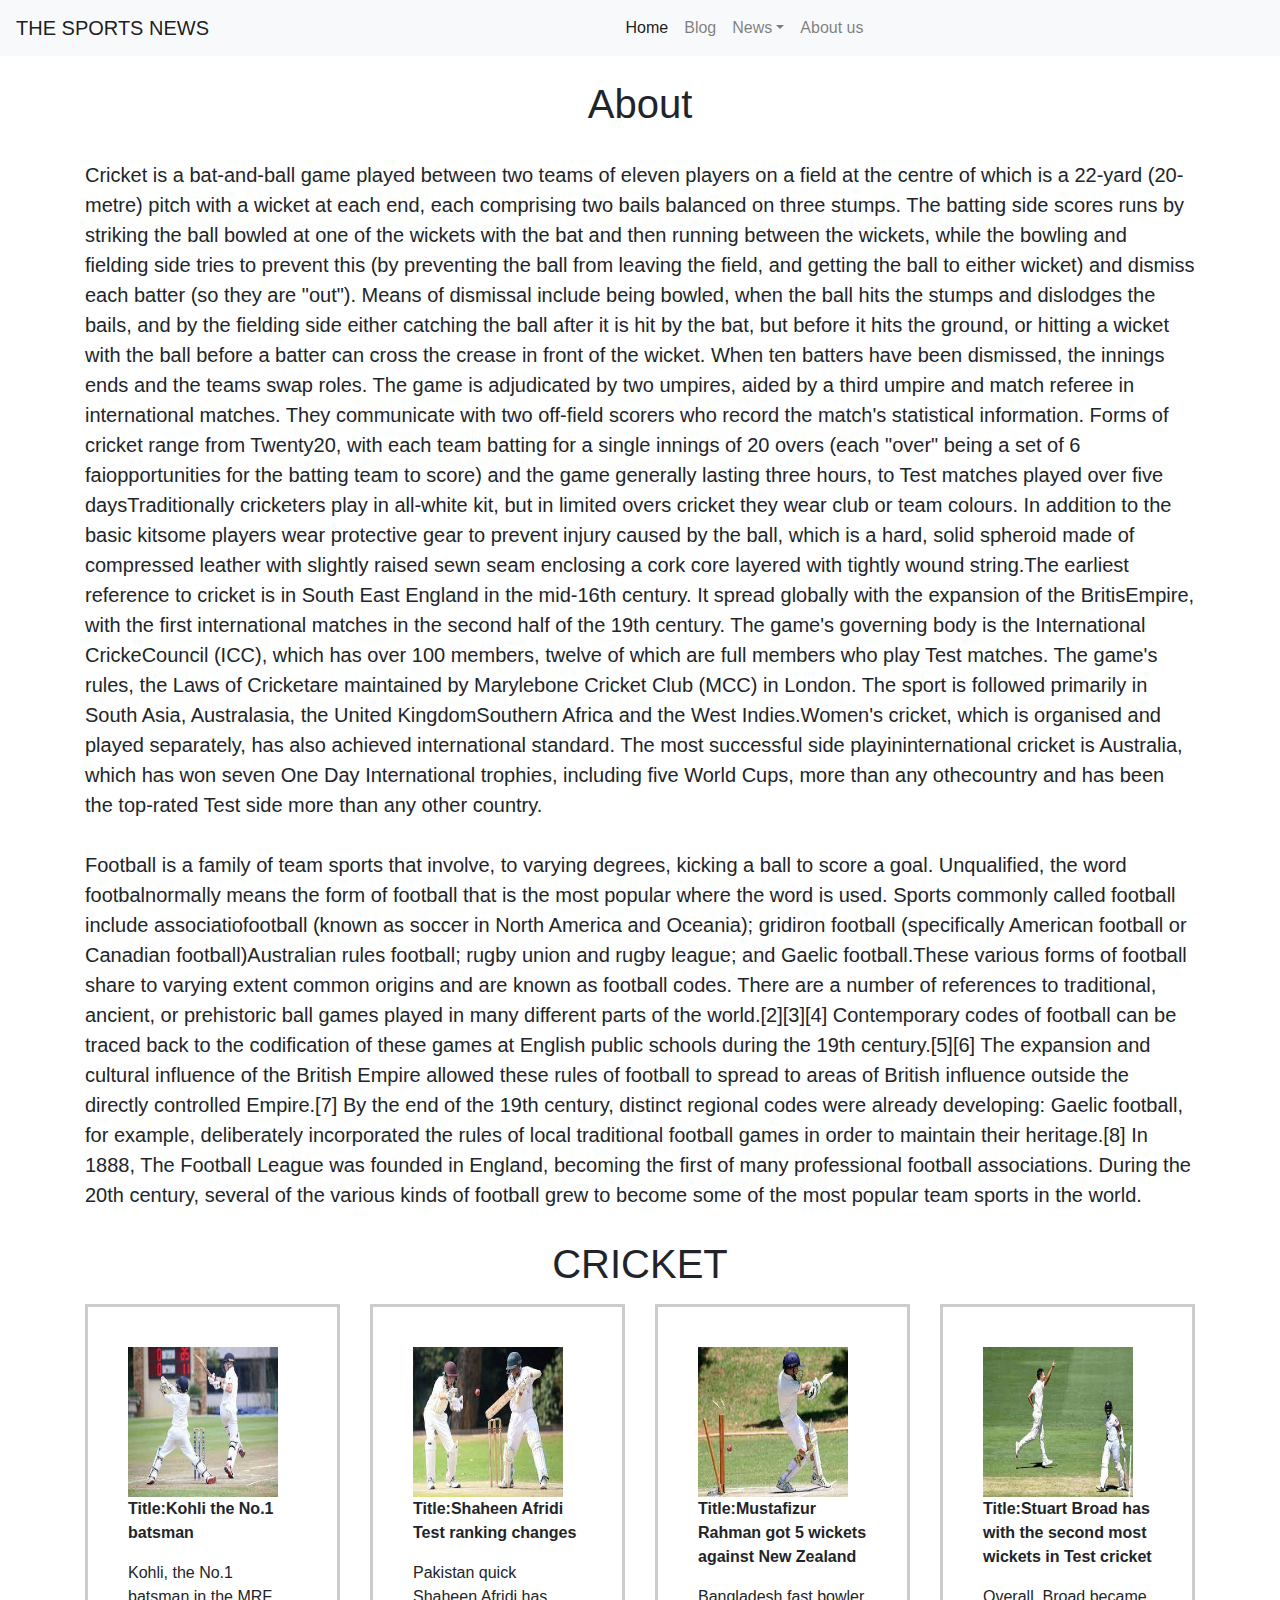
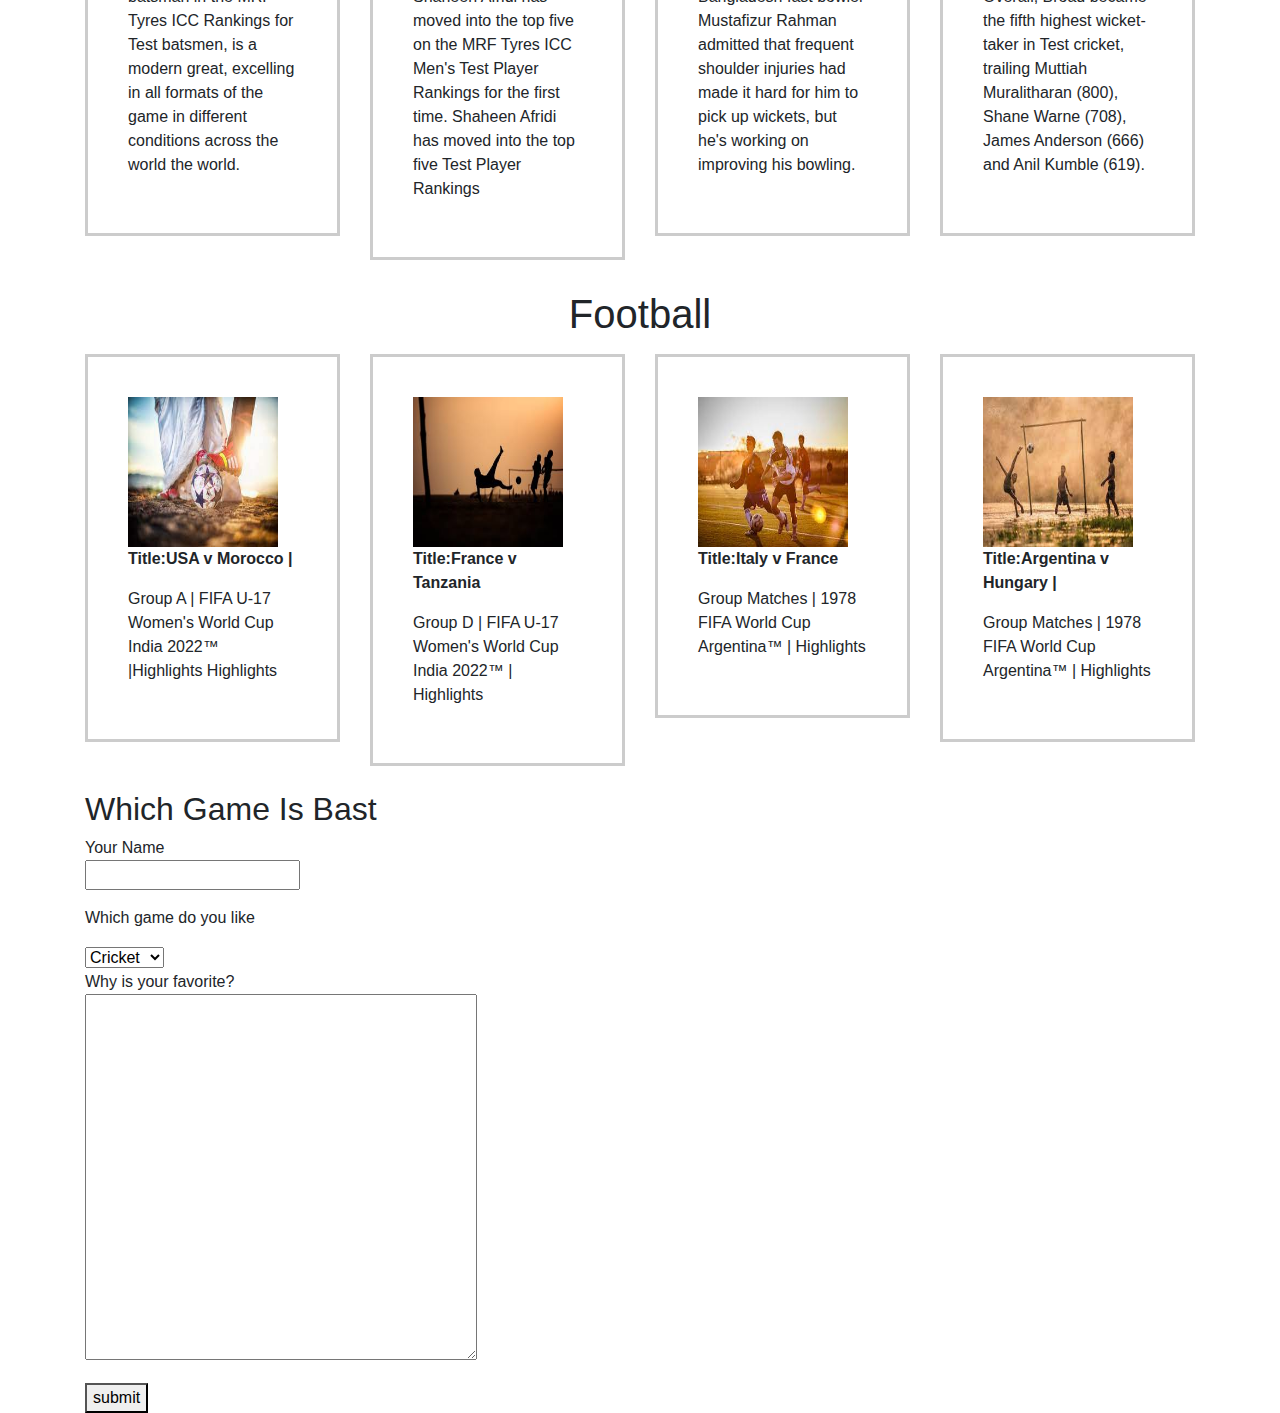
<file: index.html>
<!doctype html>
<html lang="en">
  <head>
    <title>THE SPORTS NEWS</title>
    <link rel="stylesheet" href="asset/style.css">
    <!-- Required meta tags -->
    <meta charset="utf-8">
    <meta name="viewport" content="width=device-width, initial-scale=1, shrink-to-fit=no">

    <!-- Bootstrap CSS -->
    <link rel="stylesheet" href="https://stackpath.bootstrapcdn.com/bootstrap/4.3.1/css/bootstrap.min.css" integrity="sha384-ggOyR0iXCbMQv3Xipma34MD+dH/1fQ784/j6cY/iJTQUOhcWr7x9JvoRxT2MZw1T" crossorigin="anonymous">
  </head>
  <body>
<!-- navbar -->
    <nav class="navbar navbar-expand-sm navbar-light bg-light">
        <a class="navbar-brand" href="#">THE SPORTS NEWS</a>
        <button class="navbar-toggler d-lg-none" type="button" data-toggle="collapse" data-target="#collapsibleNavId" aria-controls="collapsibleNavId"
            aria-expanded="false" aria-label="Toggle navigation">
            <span class="navbar-toggler-icon"></span>
        </button>
        <div class="collapse navbar-collapse" id="collapsibleNavId">
            <ul class="navbar-nav mx-auto mt-2 mt-lg-0">
                <li class="nav-item active">
                    <a class="nav-link" href="">Home <span class="sr-only">(current)</span></a>
                </li>
                <li class="nav-item">
                    <a class="nav-link" href="/blog.html">Blog</a>
                </li>
                <li class="nav-item dropdown">
                    <a class="nav-link dropdown-toggle" href="#" id="dropdownId" data-toggle="dropdown" aria-haspopup="true" aria-expanded="false">News</a>
                    <div class="dropdown-menu" aria-labelledby="dropdownId">
                        <a class="dropdown-item" href="https://www.qatar2022.qa/book/en/apartments-villas">Fifa would cup 2022</a>
                
                        <a class="dropdown-item" href="https://www.icc-cricket.com/media-releases/2858445">Media Release</a>
                        <a class="dropdown-item" href="https://www.cricbuzz.com/">cricbuzz</a>
                        <a class="dropdown-item" href=https://en.wikipedia.org/wiki/2023_Men%27s_FIH_Hockey_World_Cup>2023 Men's FIH Hockey World Cup</a>
                        
                    
                    </div>
                </li>
                <li class="nav-item">
                    <a class="nav-link" href="https://about.html">About us</a>
                </li>
            </ul>
            <!-- <form class="form-inline my-2 my-lg-0">
                <input class="form-control mr-sm-2" type="text" placeholder="Search">
                <button class="btn btn-outline-success my-2 my-sm-0" type="submit">Search</button>
            </form> -->
        </div>
      </nav>
<!-- navbar end -->


<div class="sifat">

</div>




      
    <!-- Optional JavaScript -->
    <!-- jQuery first, then Popper.js, then Bootstrap JS -->
    <script src="https://code.jquery.com/jquery-3.3.1.slim.min.js" integrity="sha384-q8i/X+965DzO0rT7abK41JStQIAqVgRVzpbzo5smXKp4YfRvH+8abtTE1Pi6jizo" crossorigin="anonymous"></script>
    <script src="https://cdnjs.cloudflare.com/ajax/libs/popper.js/1.14.7/umd/popper.min.js" integrity="sha384-UO2eT0CpHqdSJQ6hJty5KVphtPhzWj9WO1clHTMGa3JDZwrnQq4sF86dIHNDz0W1" crossorigin="anonymous"></script>
    <script src="https://stackpath.bootstrapcdn.com/bootstrap/4.3.1/js/bootstrap.min.js" integrity="sha384-JjSmVgyd0p3pXB1rRibZUAYoIIy6OrQ6VrjIEaFf/nJGzIxFDsf4x0xIM+B07jRM" crossorigin="anonymous"></script>
<div class="main">
    <div class="container">
        <div class="row">
            <div class="col-lg-12"><br>
                <h1>About</h1> <br>
                           
<div class="cricket">Cricket is a bat-and-ball game played between two teams of eleven players on a field at the centre of which is a 22-yard (20-metre) pitch with a wicket at each end, each comprising two bails balanced on three stumps. The batting side scores runs by striking the ball bowled at one of the wickets with the bat and then running between the wickets, while the bowling and fielding side tries to prevent this (by preventing the ball from leaving the field, and getting the ball to either wicket) and dismiss each batter (so they are "out"). Means of dismissal include being bowled, when the ball hits the stumps and dislodges the bails, and by the fielding side either catching the ball after it is hit by the bat, but before it hits the ground, or hitting a wicket with the ball before a batter can cross the crease in front of the wicket. When ten batters have been dismissed, the innings ends and the teams swap roles. The game is adjudicated by two umpires, aided by a third umpire and match referee in international matches. They communicate with two off-field scorers who record the match's statistical information.
Forms of cricket range from Twenty20, with each team batting for a single innings of 20 overs (each "over" being a set of 6 faiopportunities for the batting team to score) and the game generally lasting three hours, to Test matches played over five daysTraditionally cricketers play in all-white kit, but in limited overs cricket they wear club or team colours. In addition to the basic kitsome players wear protective gear to prevent injury caused by the ball, which is a hard, solid spheroid made of compressed leather with slightly raised sewn seam enclosing a cork core layered with tightly wound string.The earliest reference to cricket is in South East England in the mid-16th century. It spread globally with the expansion of the BritisEmpire, with the first international matches in the second half of the 19th century. The game's governing body is the International CrickeCouncil (ICC), which has over 100 members, twelve of which are full members who play Test matches. The game's rules, the Laws of Cricketare maintained by Marylebone Cricket Club (MCC) in London. The sport is followed primarily in South Asia, Australasia, the United KingdomSouthern Africa and the West Indies.Women's cricket, which is organised and played separately, has also achieved international standard. The most successful side playininternational cricket is Australia, which has won seven One Day International trophies, including five World Cups, more than any othecountry and has been the top-rated Test side more than any other country. <br><br>Football is a family of team sports that involve, to varying degrees, kicking a ball to score a goal. Unqualified, the word footbalnormally means the form of football that is the most popular where the word is used. Sports commonly called football include associatiofootball (known as soccer in North America and Oceania); gridiron football (specifically American football or Canadian football)Australian rules football; rugby union and rugby league; and Gaelic football.These various forms of football share to varying extent common origins and are known as football codes.

There are a number of references to traditional, ancient, or prehistoric ball games played in many different parts of the world.[2][3][4] Contemporary codes of football can be traced back to the codification of these games at English public schools during the 19th century.[5][6] The expansion and cultural influence of the British Empire allowed these rules of football to spread to areas of British influence outside the directly controlled Empire.[7] By the end of the 19th century, distinct regional codes were already developing: Gaelic football, for example, deliberately incorporated the rules of local traditional football games in order to maintain their heritage.[8] In 1888, The Football League was founded in England, becoming the first of many professional football associations. During the 20th century, several of the various kinds of football grew to become some of the most popular team sports in the world.
</div>
            </div>
        </div>
    </div>
</div>
<!-- cricket -->
<div class="headw">
    <h1 style="text-align: center; padding-top: 30px;">CRICKET</h1>
    <div class="mydd">
        <p class="moon"></p>
    </div>
</div>

<div class="colam">
    <div class="container">
        <div class="row">
            <div class="col-lg-3">
                <div class="all">
                    <div class="image">
                        <a href="https://www.youtube.com/watch?v=o6-6WWUfY8U"> <img src="/asset/img/image1.jpg" alt="" width="150px" height="150px"></a>
                    </div>
                    <div class="ink">
                        <p><b>Title:Kohli the No.1 batsman </b></p>
                        <p>Kohli, the No.1 batsman in the MRF Tyres ICC Rankings for Test batsmen, is a modern great, excelling in all formats of the game in different conditions across the world the world.</p>
                    </div>
                </div>


            </div>


            <div class="col-lg-3">
                <div class="all">
                    <div class="image">
                        <a href="https://www.youtube.com/watch?v=9fAYAiU6ijk"><img src="asset/img/image2.jpg" alt="" width="150px" height="150px"></a>
                    </div>
                    <div class="ink">
                        <p><b>Title:Shaheen Afridi Test ranking changes </b></p>
                        <p>Pakistan quick Shaheen Afridi has moved into the top five on the MRF Tyres ICC Men's Test Player Rankings for the first time. Shaheen Afridi has moved into the top five Test Player Rankings</p>
                    </div>
                </div>


            </div>

            <div class="col-lg-3">
                <div class="all">
                    <div class="image">
                        <a href="https://www.youtube.com/watch?v=eIDe5uOAZlE"> <img src="/asset/img/image3.jpg" alt="" width="150px" height="150px"></a>
                    </div>
                    <div class="ink">
                        <p><b>Title:Mustafizur Rahman got 5 wickets against New Zealand</b></p>
                        <p>Bangladesh fast bowler Mustafizur Rahman admitted that frequent shoulder injuries had made it hard for him to pick up wickets, but he's working on improving his bowling.</p>
                    </div>
                </div>


            </div>

            <div class="col-lg-3">
                <div class="all">
                    <div class="image">
                        <a href="https://www.youtube.com/watch?v=fY0Ym30X5GU"> <img src="/asset/img/image4.jpg" alt="" width="150px" height="150px"></a>
                    </div>
                    <div class="ink">
                        <p><b>Title:Stuart Broad has  with the second most wickets in Test cricket </b></p>
                        <p>Overall, Broad became the fifth highest wicket-taker in Test cricket, trailing Muttiah Muralitharan (800), Shane Warne (708), James Anderson (666) and Anil Kumble (619). </p>
                    </div>
                </div>


            </div>
        </div>
    </div>
</div>
<!-- cricket end-->


<!-- football -->
   

<div class="headw">
    <h1 style="text-align: center; padding-top: 30px;">Football</h1>
    <div class="mydd">
        <p class="moon"></p>
    </div>
</div>

<div class="main1">
    <div class="container">
        <div class="row">
            <div class="col-lg-3">
                <div class="all">
                    <div class="image">
                        <a href="https://www.fifa.com/fifaplus/en/watch/5eqzhgPUi4gPtWPT1TKB8E"> <img src="/asset/img/image5.jpg" alt="" width="150px" height="150px"></a>
                    </div>
                    <div class="ink">
                        <p><b>Title:USA v Morocco | </b></p>
                        <p>Group A | FIFA U-17 Women's World Cup India 2022™ |Highlights  Highlights   </p>
                    </div>
                </div>


            </div>


            <div class="col-lg-3">
                <div class="all">
                    <div class="image">
                        <a href="https://www.fifa.com/fifaplus/en/watch/PiEHkJCjEi3RvLZajsL4h"> <img src="/asset/img/image6.jpg" alt="" width="150px" height="150px"></a>
                    </div>
                    <div class="ink">
                        <p><b>Title:France v Tanzania </b></p>
                        <p>Group D | FIFA U-17 Women's World Cup India 2022™ | Highlights
                        </p>
                    </div>
                </div>


            </div>

            <div class="col-lg-3">
                <div class="all">
                    <div class="image">
                        <a href="https://www.fifa.com/fifaplus/en/watch/Y6JeooxtGIDBRtv8QubKD"><img src="/asset/img/image7.jpg" alt="" width="150px" height="150px"></a>
                    </div>
                    <div class="ink">
                        <p><b>Title:Italy v France</b></p>
                        <p>Group Matches | 1978 FIFA World Cup Argentina™ | Highlights</p>
                    </div>
                </div>


            </div>

            <div class="col-lg-3">
                <div class="all">
                    <div class="image">
                        <a href="https://www.fifa.com/fifaplus/en/watch/6NTAi3CTlKC37lkkbEVzQk"><img src="/asset/img/image8.jpg" alt="" width="150px" height="150px"></a>
                    </div>
                    <div class="ink">
                        <p><b>Title:Argentina v Hungary |</b></p>
                        <p>Group Matches | 1978 FIFA World Cup Argentina™ | Highlights </p>
                    </div>
                </div>


            </div>
        </div>
    </div>
</div>
<br>
<!-- football end-->




</div>
<!-- voting from-->
<div class="voting">
    <div class="container">
        <div class="row">
            <div class="col-lg-12">
                <div id="voting-from">
                    <h2>Which Game Is Bast</h2>
                    <from>
                    <p>Your Name<br><input type="text" name="name" /></p>
                    <p>Which game do you like</p>
                    <select name="muy-favorite">
                    <option value="cricket">Cricket</option>
                    <option value="Football">Football</option>  
                    </select> 
                    <p>Why is your favorite?<br><textarea name="why-favorite" id="" cols="40" rows="15"></textarea></p> 
                  <button type="submit">submit</button>
                    </from>
                  </div>
            </div>
        </div>
    </div>
</div>
<!-- voting from end -->


  </body>
</html>
</file>
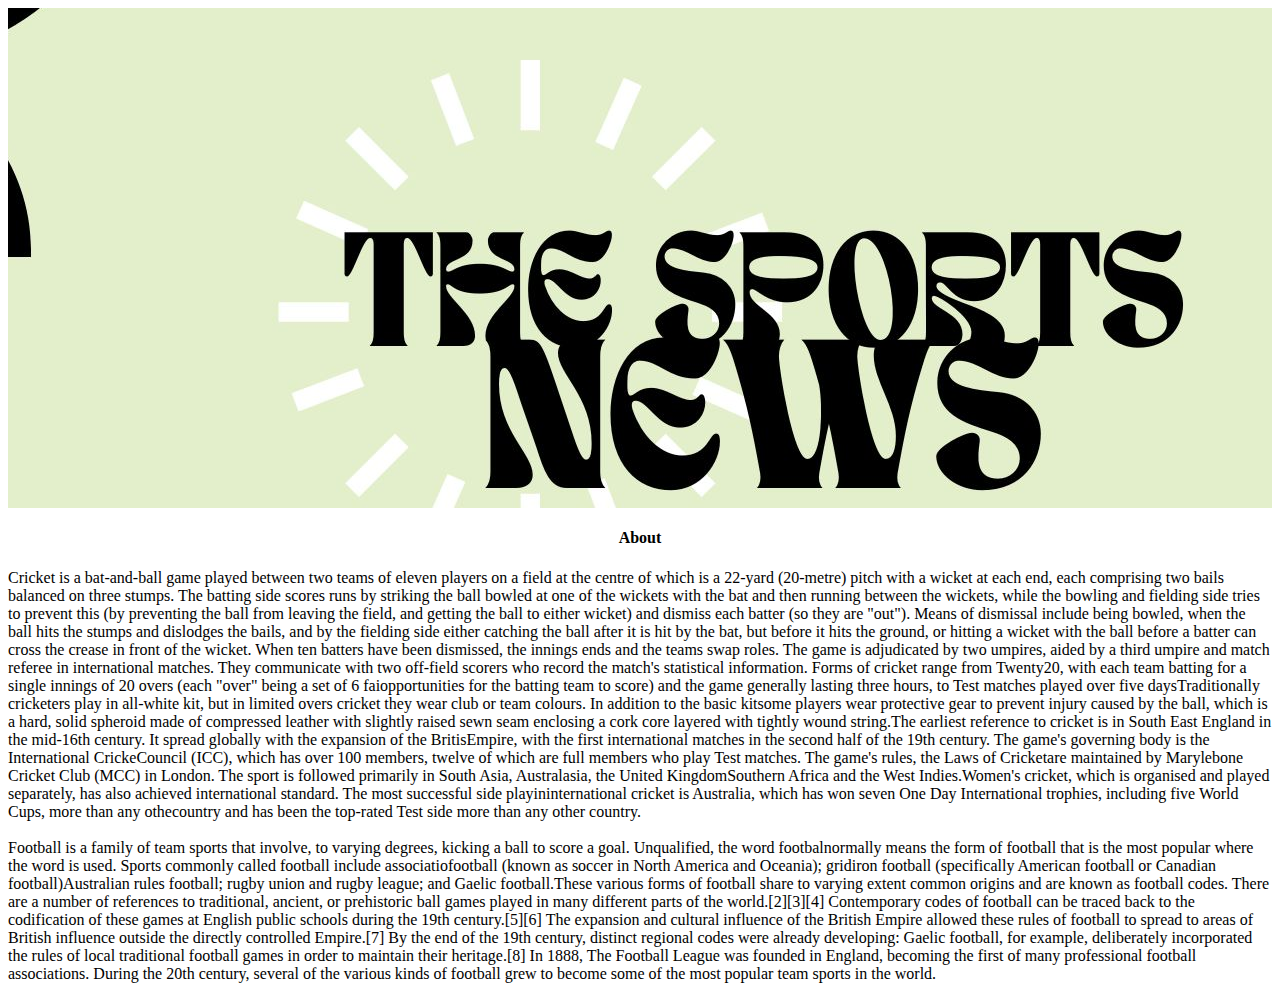
<file: about.html>
<!DOCTYPE html>
<html lang="en">
<head>
    <meta charset="UTF-8">
    <meta http-equiv="X-UA-Compatible" content="IE=edge">
    <meta name="viewport" content="width=device-width, initial-scale=1.0">
    <title>about</title>
    <link rel="stylesheet" href="/asset/style.css">
    
</head>
<body>
    <div class="about">

    </div>
   <h4>About</h4>
   <p>Cricket is a bat-and-ball game played between two teams of eleven players on a field at the centre of which is a 22-yard (20-metre) pitch with a wicket at each end, each comprising two bails balanced on three stumps. The batting side scores runs by striking the ball bowled at one of the wickets with the bat and then running between the wickets, while the bowling and fielding side tries to prevent this (by preventing the ball from leaving the field, and getting the ball to either wicket) and dismiss each batter (so they are "out"). Means of dismissal include being bowled, when the ball hits the stumps and dislodges the bails, and by the fielding side either catching the ball after it is hit by the bat, but before it hits the ground, or hitting a wicket with the ball before a batter can cross the crease in front of the wicket. When ten batters have been dismissed, the innings ends and the teams swap roles. The game is adjudicated by two umpires, aided by a third umpire and match referee in international matches. They communicate with two off-field scorers who record the match's statistical information.
    Forms of cricket range from Twenty20, with each team batting for a single innings of 20 overs (each "over" being a set of 6 faiopportunities for the batting team to score) and the game generally lasting three hours, to Test matches played over five daysTraditionally cricketers play in all-white kit, but in limited overs cricket they wear club or team colours. In addition to the basic kitsome players wear protective gear to prevent injury caused by the ball, which is a hard, solid spheroid made of compressed leather with slightly raised sewn seam enclosing a cork core layered with tightly wound string.The earliest reference to cricket is in South East England in the mid-16th century. It spread globally with the expansion of the BritisEmpire, with the first international matches in the second half of the 19th century. The game's governing body is the International CrickeCouncil (ICC), which has over 100 members, twelve of which are full members who play Test matches. The game's rules, the Laws of Cricketare maintained by Marylebone Cricket Club (MCC) in London. The sport is followed primarily in South Asia, Australasia, the United KingdomSouthern Africa and the West Indies.Women's cricket, which is organised and played separately, has also achieved international standard. The most successful side playininternational cricket is Australia, which has won seven One Day International trophies, including five World Cups, more than any othecountry and has been the top-rated Test side more than any other country. <br><br>Football is a family of team sports that involve, to varying degrees, kicking a ball to score a goal. Unqualified, the word footbalnormally means the form of football that is the most popular where the word is used. Sports commonly called football include associatiofootball (known as soccer in North America and Oceania); gridiron football (specifically American football or Canadian football)Australian rules football; rugby union and rugby league; and Gaelic football.These various forms of football share to varying extent common origins and are known as football codes.
    
    There are a number of references to traditional, ancient, or prehistoric ball games played in many different parts of the world.[2][3][4] Contemporary codes of football can be traced back to the codification of these games at English public schools during the 19th century.[5][6] The expansion and cultural influence of the British Empire allowed these rules of football to spread to areas of British influence outside the directly controlled Empire.[7] By the end of the 19th century, distinct regional codes were already developing: Gaelic football, for example, deliberately incorporated the rules of local traditional football games in order to maintain their heritage.[8] In 1888, The Football League was founded in England, becoming the first of many professional football associations. During the 20th century, several of the various kinds of football grew to become some of the most popular team sports in the world.</p>
</body>
</html>
</file>
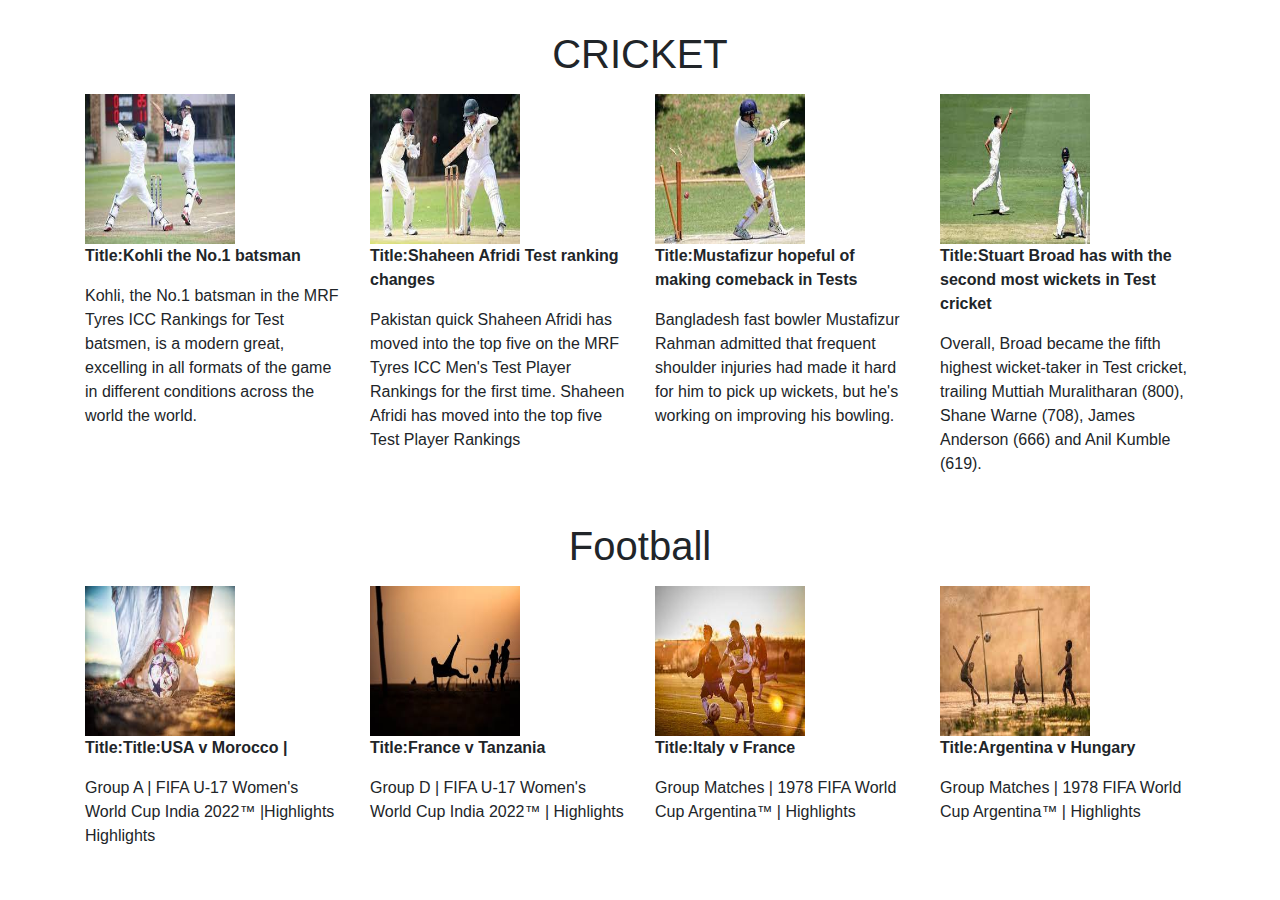
<file: blog.html>
<!doctype html>
<html lang="en">
  <head>
    <title>Title</title>
    <!-- Required meta tags -->
    <meta charset="utf-8">
    <meta name="viewport" content="width=device-width, initial-scale=1, shrink-to-fit=no">

    <!-- Bootstrap CSS -->
    <link rel="stylesheet" href="https://stackpath.bootstrapcdn.com/bootstrap/4.3.1/css/bootstrap.min.css" integrity="sha384-ggOyR0iXCbMQv3Xipma34MD+dH/1fQ784/j6cY/iJTQUOhcWr7x9JvoRxT2MZw1T" crossorigin="anonymous">
  </head>
  <body>
      
    <!-- Optional JavaScript -->
    <!-- jQuery first, then Popper.js, then Bootstrap JS -->
   

    
<!-- cricket -->
<div class="headw">
    <h1 style="text-align: center; padding-top: 30px;">CRICKET</h1>
    <div class="mydd">
        <p class="moon"></p>
    </div>
</div>

<div class="colam">
    <div class="container">
        <div class="row">
            <div class="col-lg-3">
                <div class="all">
                    <div class="image">
                        <a href="https://www.google.com/"> <img src="/asset/img/image1.jpg" alt="" width="150px" height="150px"></a>
                    </div>
                    <div class="ink">
                        <p><b>Title:Kohli the No.1 batsman </b></p>
                        <p>Kohli, the No.1 batsman in the MRF Tyres ICC Rankings for Test batsmen, is a modern great, excelling in all formats of the game in different conditions across the world the world.</p>
                    </div>
                </div>


            </div>


            <div class="col-lg-3">
                <div class="all">
                    <div class="image">
                        <a href="https://www.google.com/"><img src="/asset/img/image2.jpg" alt="" width="150px" height="150px"></a>
                    </div>
                    <div class="ink">
                        <p><b>Title:Shaheen Afridi Test ranking changes </b></p>
                        <p>Pakistan quick Shaheen Afridi has moved into the top five on the MRF Tyres ICC Men's Test Player Rankings for the first time. Shaheen Afridi has moved into the top five Test Player Rankings</p>
                    </div>
                </div>


            </div>

            <div class="col-lg-3">
                <div class="all">
                    <div class="image">
                        <a href="https://www.google.com/"> <img src="/asset/img/image3.jpg" alt="" width="150px" height="150px"></a>
                    </div>
                    <div class="ink">
                        <p><b>Title:Mustafizur hopeful of making comeback in Tests</b></p>
                        <p>Bangladesh fast bowler Mustafizur Rahman admitted that frequent shoulder injuries had made it hard for him to pick up wickets, but he's working on improving his bowling.</p>
                    </div>
                </div>


            </div>

            <div class="col-lg-3">
                <div class="all">
                    <div class="image">
                        <a href="https://www.google.com/"> <img src="/asset/img/image4.jpg" alt="" width="150px" height="150px"></a>
                    </div>
                    <div class="ink">
                        <p><b>Title:Stuart Broad has  with the second most wickets in Test cricket </b></p>
                        <p>Overall, Broad became the fifth highest wicket-taker in Test cricket, trailing Muttiah Muralitharan (800), Shane Warne (708), James Anderson (666) and Anil Kumble (619). </p>
                    </div>
                </div>


            </div>
        </div>
    </div>
</div>
<!-- cricket end-->


<!-- football -->
   

<div class="headw">
    <h1 style="text-align: center; padding-top: 30px;">Football</h1>
    <div class="mydd">
        <p class="moon"></p>
    </div>
</div>

<div class="main1">
    <div class="container">
        <div class="row">
            <div class="col-lg-3">
                <div class="all">
                    <div class="image">
                        <a href="https://www.google.com/"> <img src="/asset/img/image5.jpg" alt="" width="150px" height="150px"></a>
                    </div>
                    <div class="ink">
                        <p><b>Title:Title:USA v Morocco | </b></p>
                        <p>Group A | FIFA U-17 Women's World Cup India 2022™ |Highlights  Highlights </p>
                    </div>
                </div>


            </div>


            <div class="col-lg-3">
                <div class="all">
                    <div class="image">
                        <a href="https://www.google.com/"> <img src="/asset/img/image6.jpg" alt="" width="150px" height="150px"></a>
                    </div>
                    <div class="ink">
                        <p><b>Title:France v Tanzania </b></p>
                        <p>Group D | FIFA U-17 Women's World Cup India 2022™ | Highlights</p>
                    </div>
                </div>


            </div>

            <div class="col-lg-3">
                <div class="all">
                    <div class="image">
                        <a href="https://www.google.com/"><img src="/asset/img/image7.jpg" alt="" width="150px" height="150px"></a>
                    </div>
                    <div class="ink">
                        <p><b>Title:Italy v France</b></p>
                        <p>Group Matches | 1978 FIFA World Cup Argentina™ | Highlights</p>
                    </div>
                </div>


            </div>

            <div class="col-lg-3">
                <div class="all">
                    <div class="image">
                        <a href="https://www.google.com/"><img src="/asset/img/image8.jpg" alt="" width="150px" height="150px"></a>
                    </div>
                    <div class="ink">
                        <p><b>Title:Argentina v Hungary  </b></p>
                        <p>Group Matches | 1978 FIFA World Cup Argentina™ | Highlights </p>
                    </div>
                </div>


            </div>
        </div>
    </div>
</div>
<br>
<!-- football end-->
    
   </body>
</html>
</file>
<file: asset/style.css>
.sifat{
    background-image: url(/asset/img/sports\ news.jpg)
    width: 250px;
    
   
}
.about{
    background-image: url(/asset/img/sports\ news.jpg);
    background-position: center;
    background-repeat: no-repeat;
    padding: 250px;
    background-attachment: fixed;
}
h1{
    text-align: center;
}
    

.cricket{
    font-size: 20px;
    font-family: sans-serif;
}
h4{
    text-align: center;
}
.all{
    /* box-shadow: 5px 5px 5px  black; */
    padding: 40px;
    border: 3px solid rgba(0, 0, 0, 0.2);
}
.all:hover{
    box-shadow: 5px 5px 5px 5px white;
    
    transition: 1s;
    box-shadow: 5px 5px 5px 5px black;
    
}
</file>
